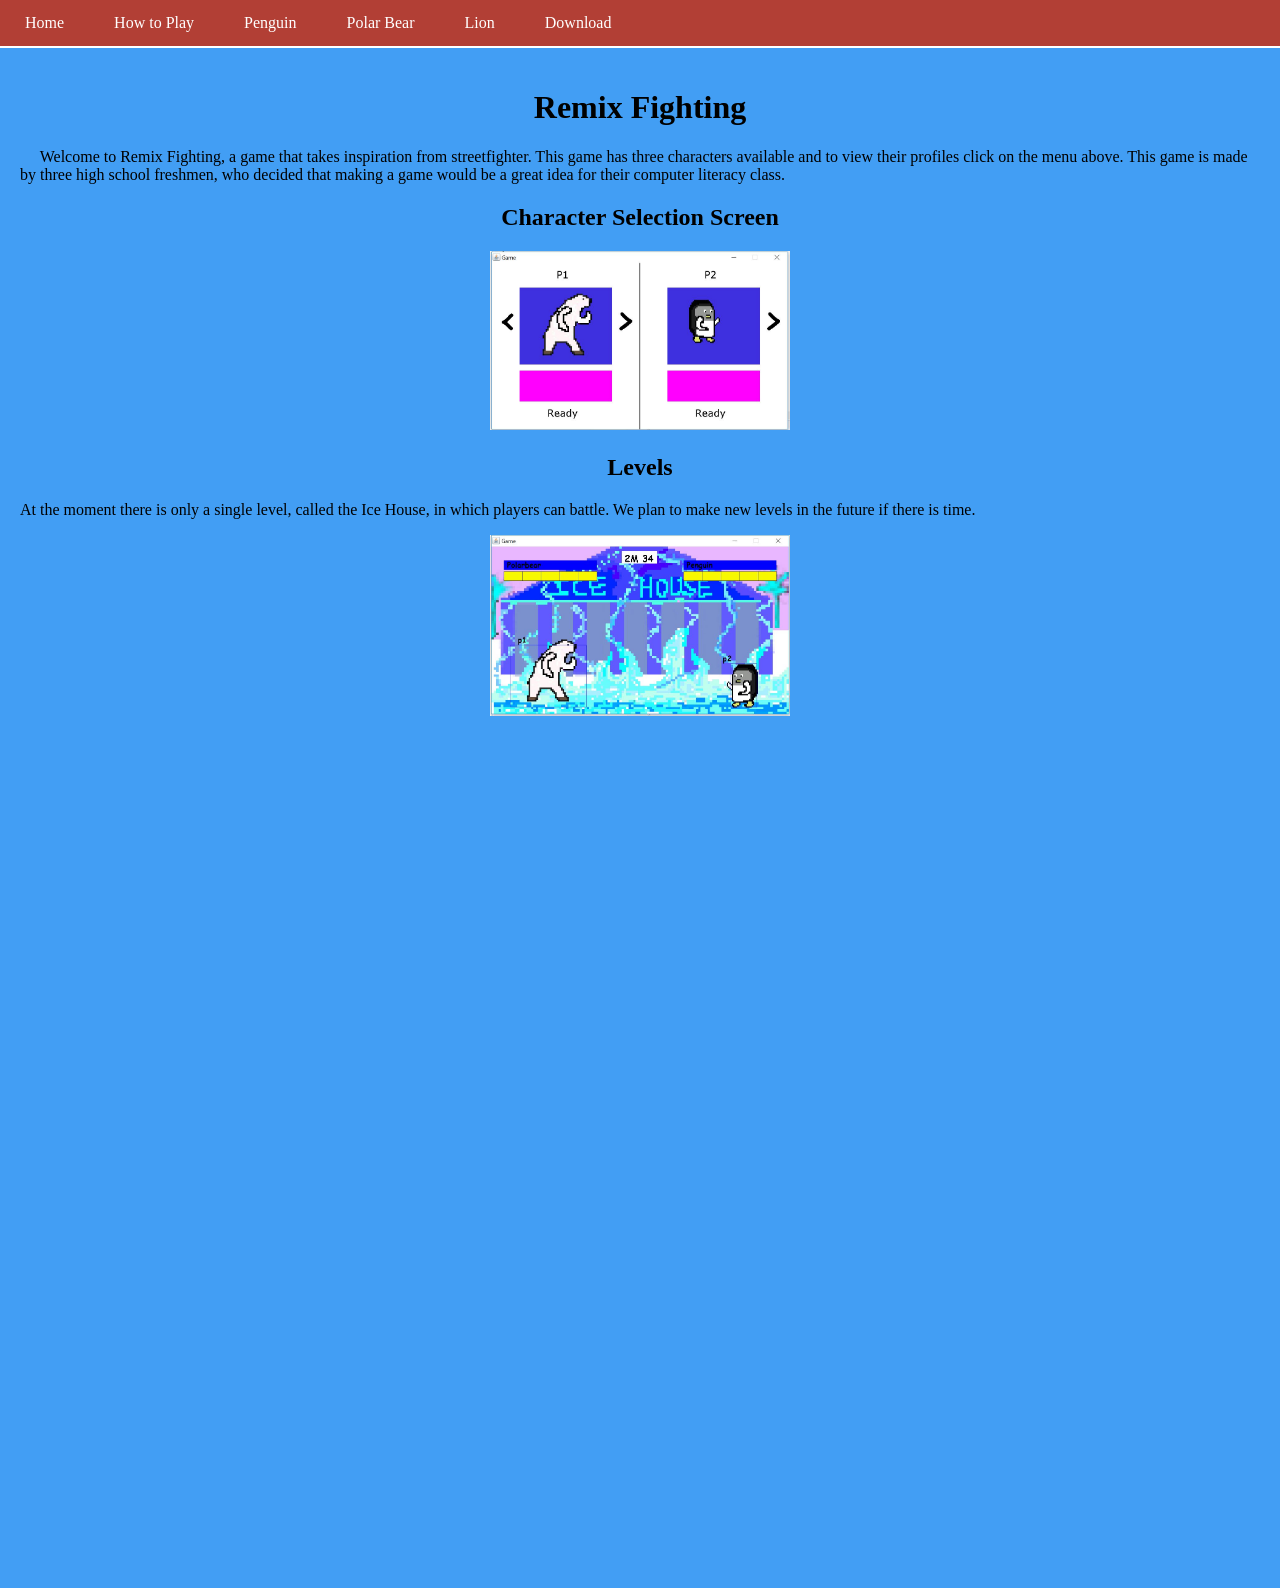
<file: docs/index.html>
<!DOCTYPE html>
<html>
<head>

<title> Remix Fighting</title>
<link rel="stylesheet" href="restyle.css">

</head>
<body>

<<ul>
  <li><a href="index.html">Home</a></li>
  <li><a href="Play.html">How to Play</a></li>
  <li><a href="penguin.html">Penguin</a></li>
  <li><a href="bear.html">Polar Bear</a></li>
  <li><a href="lion.html">Lion</a></li>
  <li><a href="download.html">Download</a></li>
</ul>

<div style="padding:20px;margin-top:30px;background-color:#429ef4;height:1500px;">
<h1><center>Remix Fighting</center></h1>
&#8195; Welcome to Remix Fighting, a game that takes inspiration from streetfighter. This game has three characters available and to view their
profiles click on the menu above. This game is made by three high school freshmen, who decided that making a game would be a great idea for
their computer literacy class. 
<h2><center>Character Selection Screen</center></h2>

<center><img src="selection.jpg" width= 300 hight= 100></a></center>

<h2><center>Levels</center></h2>
At the moment there is only a single level, called the Ice House, in which players can battle. We plan to make new levels in the future if there is time. </p>
<center><img src="stage1.jpg" width= 300 hight= 100></a></center>


</p>
</div>

</body>
</html>
</file>
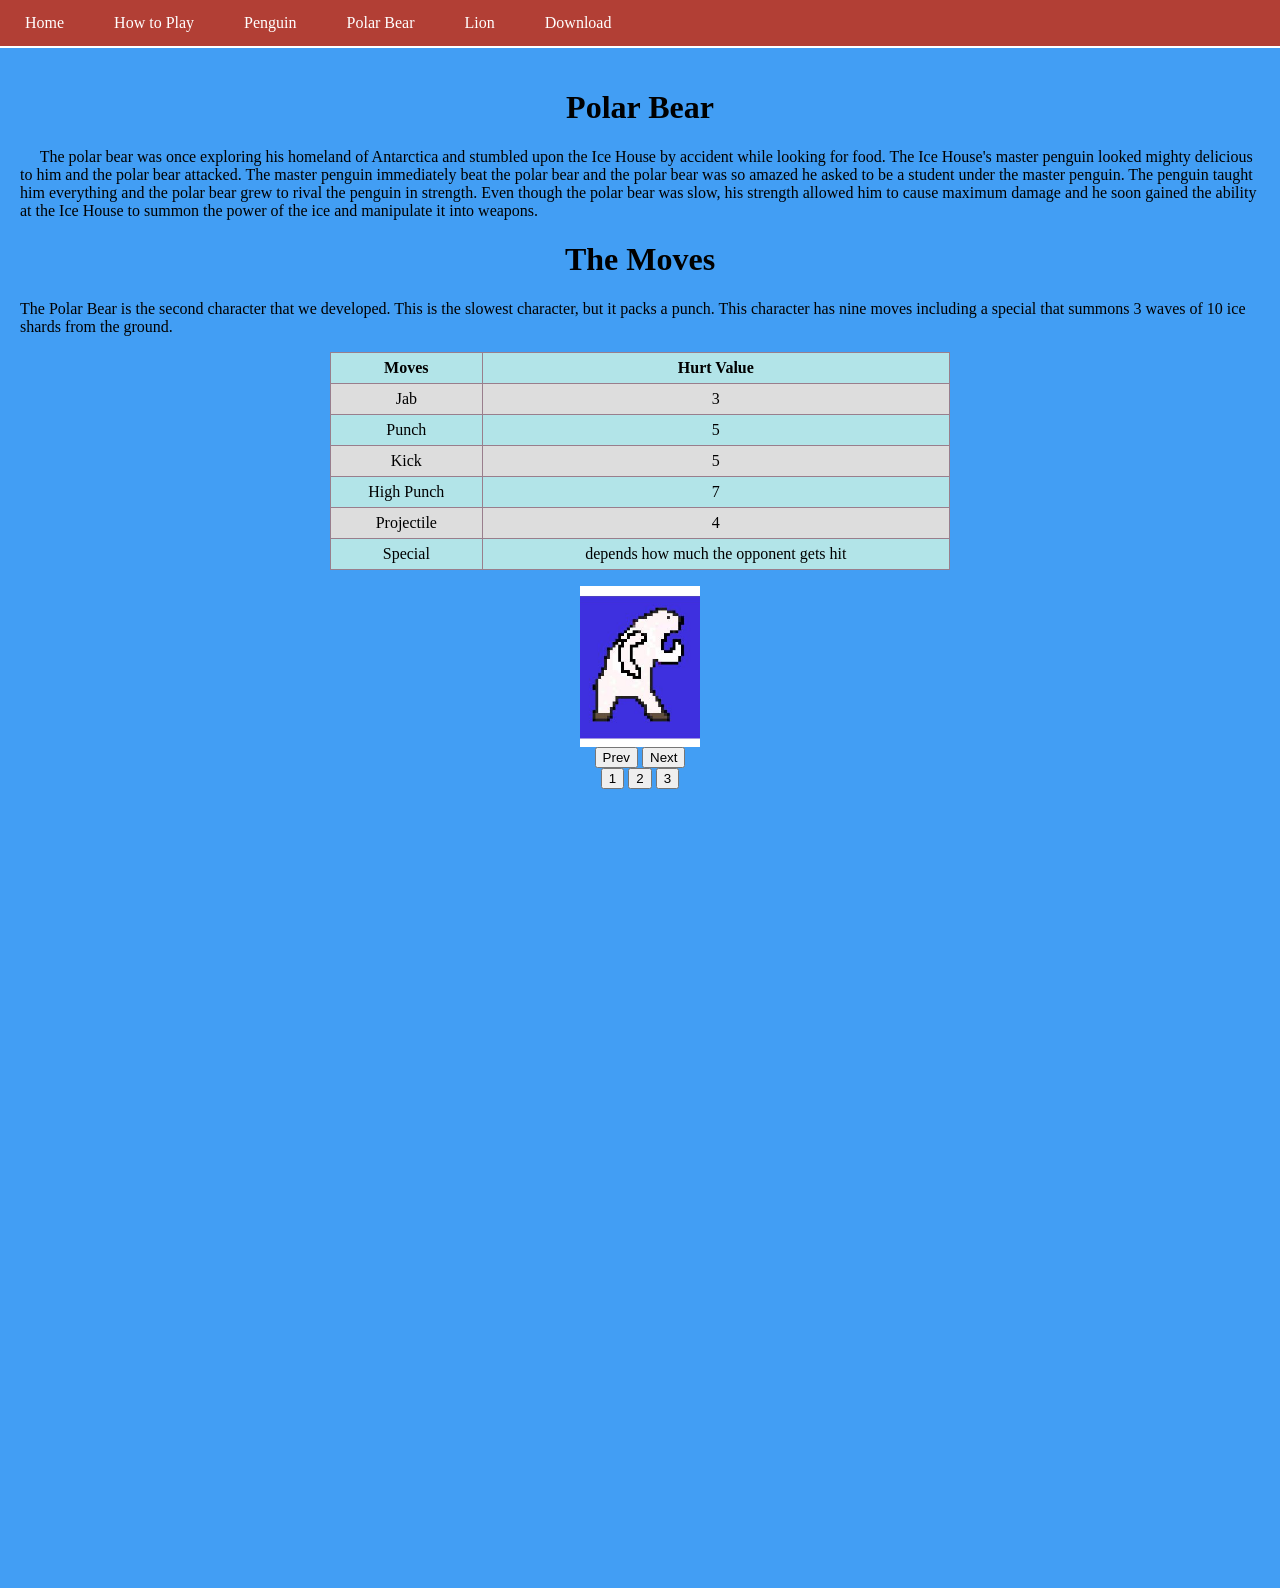
<file: docs/bear.html>
<!DOCTYPE html>
<html>
<head>

<title> Remix Fighting</title>
<meta name="viewport" content="width=device-width, initial-scale=1">

<link rel="stylesheet" href="restyle.css">
<style>
.mySlides {display:none}
table {
    font-family: Times New Roman, sans-serif;
    border-collapse: collapse;
    width: 50%;
	background-color:#b2e4e8;
	
}

td, th {
    border: 1px solid #997e8c;
    text-align: center;
    padding: 6px;
}

tr:nth-child(even) {
    background-color: #dddddd;
}
</style>
</head>
<body>

<<ul>
  <li><a href="index.html">Home</a></li>
  <li><a href="Play.html">How to Play</a></li>
  <li><a href="penguin.html">Penguin</a></li>
  <li><a href="bear.html">Polar Bear</a></li>
  <li><a href="lion.html">Lion</a></li>
  <li><a href="download.html">Download</a></li>
</ul>

<div style="padding:20px;margin-top:30px;background-color:#429ef4;height:1500px;">
<h1><center>Polar Bear</center></h1>
&#8195; The polar bear was once exploring his homeland of Antarctica and stumbled upon the Ice House by accident while looking for food. 
The Ice House's master penguin looked mighty delicious to him and the polar bear attacked. The master penguin immediately beat the polar bear and the 
polar bear was so amazed he asked to be a student under the master penguin. The penguin taught him everything and the polar bear grew to rival the penguin
in strength. Even though the polar bear was slow, his strength allowed him to cause maximum damage and he soon gained the ability at the Ice House to summon
the power of the ice and manipulate it into weapons.
<h1><center> The Moves </h1></center>
The Polar Bear is the second character that we developed. This is the slowest character, but it packs a punch. This character has nine
moves including a special that summons 3 waves of 10 ice shards from the ground.
<p>
<center>
<table >
<tr>
	<th>Moves</th>
	<th> Hurt Value</th>
</tr>
<tr>
	<td>Jab
	<td>3
</tr><tr>
	<td>Punch
	<td>5
</tr><tr>
	<td>Kick
	<td>5
</tr><tr>
	<td>High Punch
	<td>7
</tr><tr>
	<td>Projectile
	<td>4
</tr><tr>
	<td>Special
	<td> depends how much the opponent gets hit
</tr>
</p>	
	
</table>
</center>
<center>
<p>
<div class="w3-container" align = "center">
  

<div class="w3-content" style="max-width:800px">
  <img class="mySlides" src="polarbear.jpg" style ="width:15%">
  <img class="mySlides" src="polarpunch.jpg" style="width:15%">
  <img class="mySlides" src="polarkick.jpg" style="width:15%">
</div>

<div class="w3-center">
  <div class="w3-section">
    <button class="w3-btn" onclick="plusDivs(-1)">Prev</button>
    <button class="w3-btn" onclick="plusDivs(1)">Next</button>
  </div>
  <button class="w3-btn demo" onclick="currentDiv(1)">1</button>
  <button class="w3-btn demo" onclick="currentDiv(2)">2</button>
  <button class="w3-btn demo" onclick="currentDiv(3)">3</button>
</div>
</center>

<script>
var slideIndex = 1;
showDivs(slideIndex);

function plusDivs(n) {
  showDivs(slideIndex += n);
}

function currentDiv(n) {
  showDivs(slideIndex = n);
}

function showDivs(n) {
  var i;
  var x = document.getElementsByClassName("mySlides");
  var dots = document.getElementsByClassName("demo");
  if (n > x.length) {slideIndex = 1}
  if (n < 1) {slideIndex = x.length}
  for (i = 0; i < x.length; i++) {
     x[i].style.display = "none";
  }
  for (i = 0; i < dots.length; i++) {
     dots[i].className = dots[i].className.replace(" w3-red", "");
  }
  x[slideIndex-1].style.display = "block";
  dots[slideIndex-1].className += " w3-red";
}
</script>


</p>
</div>

</body>
</html>
</file>
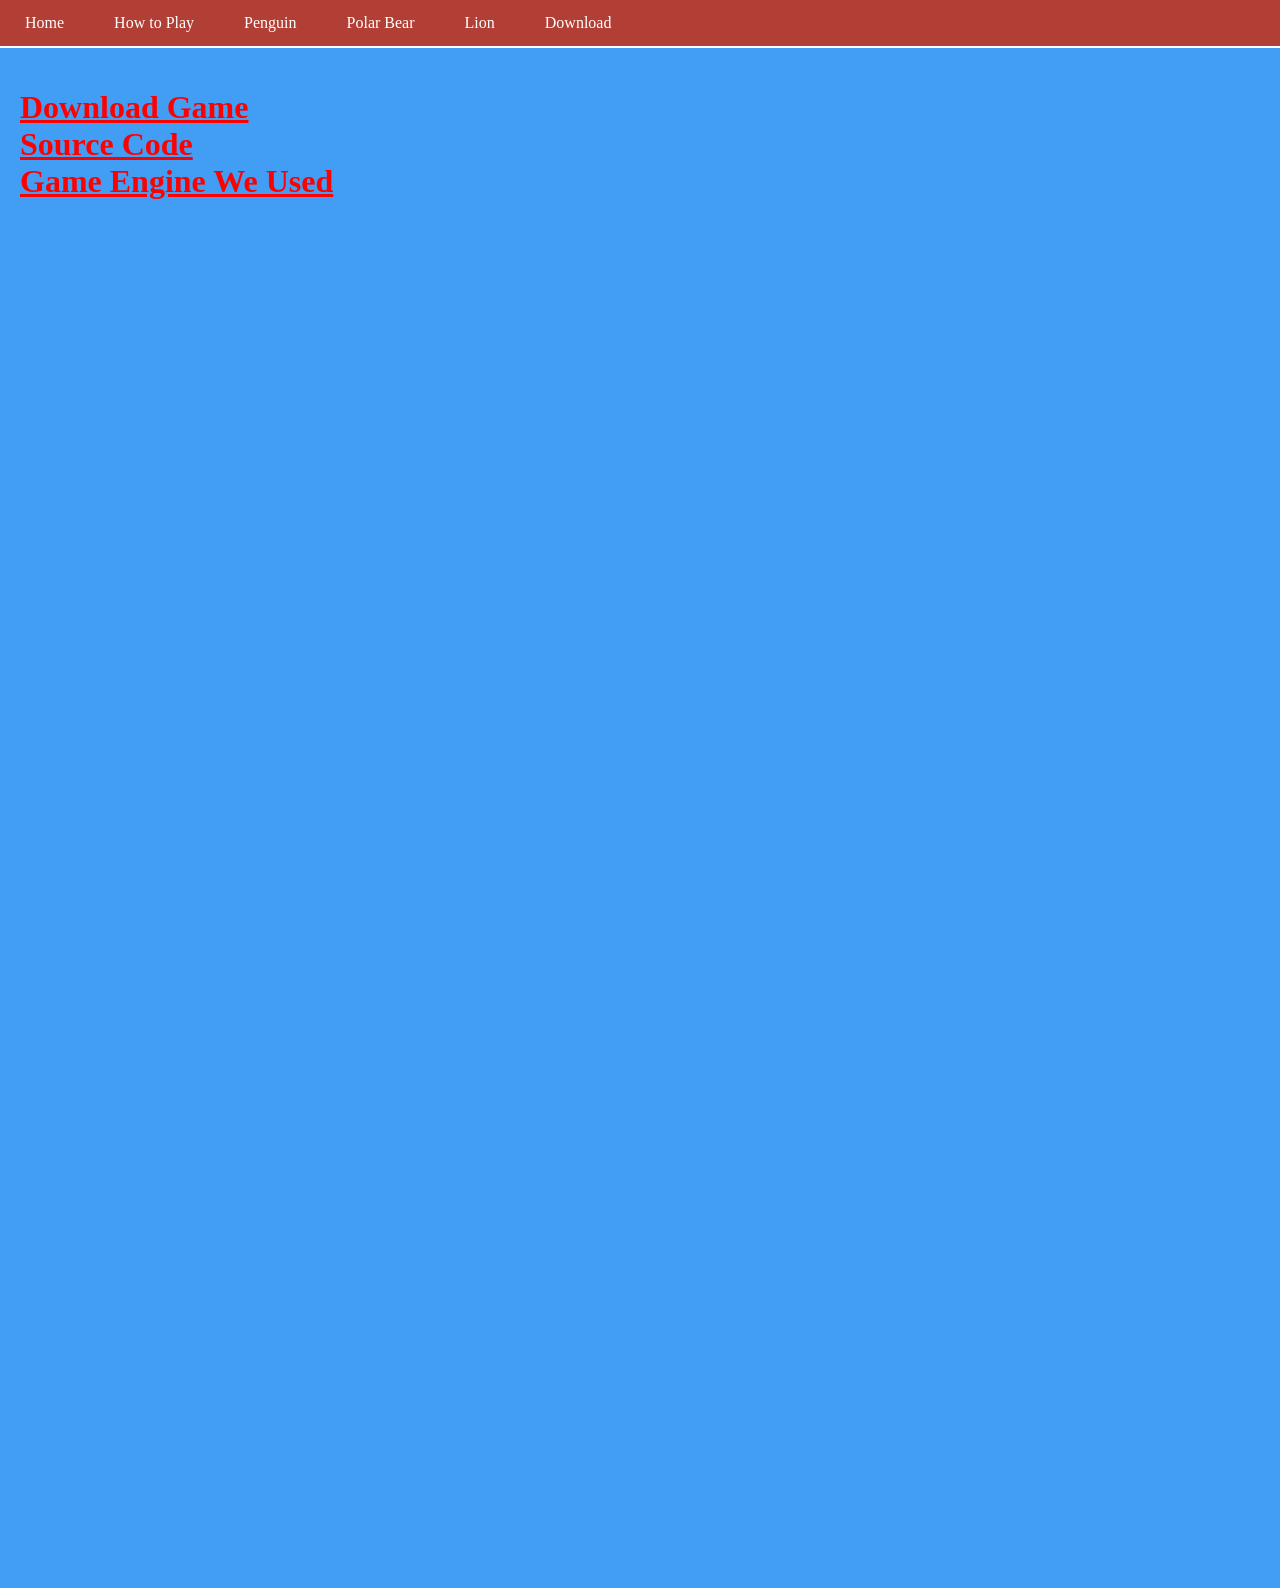
<file: docs/download.html>
<!DOCTYPE html>
<html>
<head>

<title> Remix Fighting</title>
<meta name="viewport" content="width=device-width, initial-scale=1">

<link rel="stylesheet" href="restyle.css">
<style>
.mySlides {display:none}
table {
    font-family: Times New Roman, sans-serif;
    border-collapse: collapse;
    width: 50%;
	background-color:#b2e4e8;
}

td, th {
    border: 1px solid #997e8c;
    text-align: center;
    padding: 6px;
}

tr:nth-child(even) {
    background-color: #dddddd;
}
</style>
</head>
<body>

<<ul>
  <li><a href="index.html">Home</a></li>
  <li><a href="Play.html">How to Play</a></li>
  <li><a href="penguin.html">Penguin</a></li>
  <li><a href="bear.html">Polar Bear</a></li>
  <li><a href="lion.html">Lion</a></li>
  <li><a href="download.html">Download</a></li>
</ul>
<div style="padding:20px;margin-top:30px;background-color:#429ef4;height:1500px;">
<h1><a href="./RemixFighting.jar" style="Color:red">Download Game</a><br>
<a href="http://www.github.com/gemeln/Remixfighting"style="Color:red">Source Code</a><br>
<a href="http://www.github.com/windows94/neon2dengine"style="Color:red">Game Engine We Used</a>
</h1>


</div>



</body>
</html>
</file>
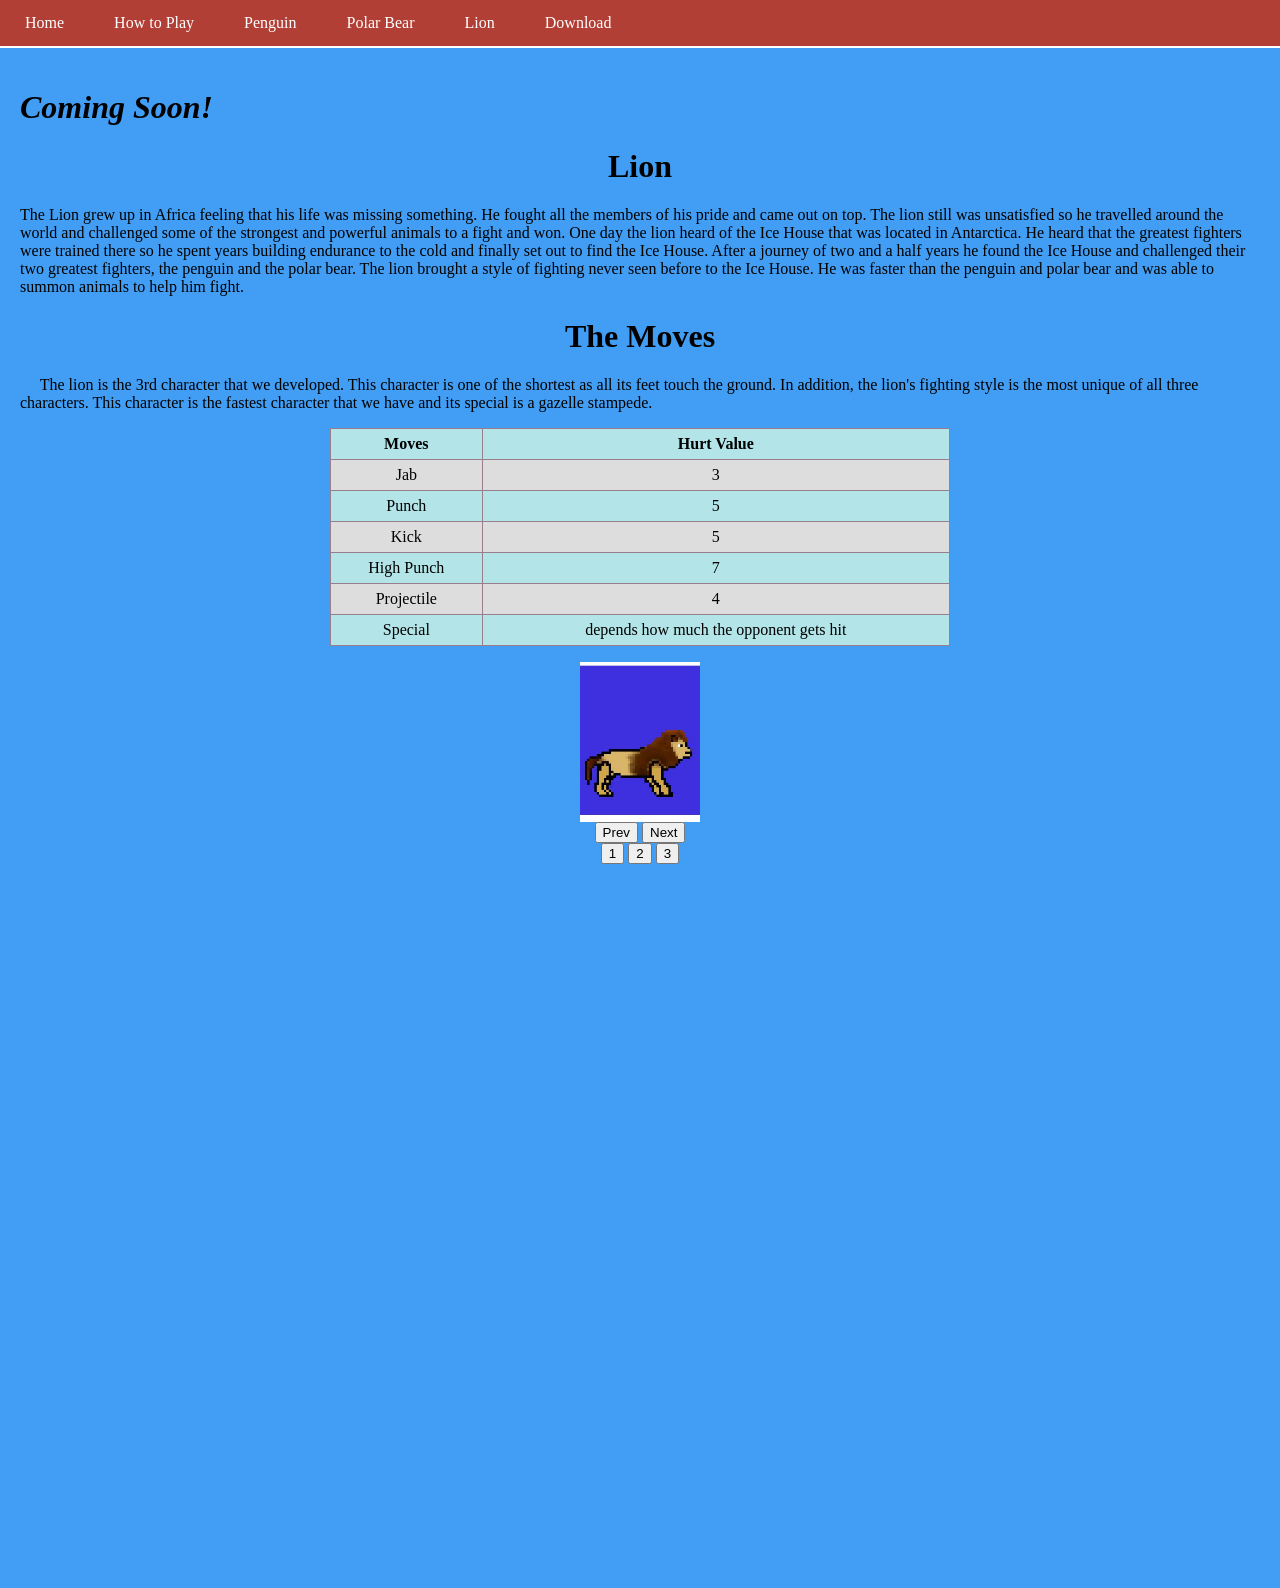
<file: docs/lion.html>
<!DOCTYPE html>
<html>
<head>

<title> Remix Fighting</title>
<meta name="viewport" content="width=device-width, initial-scale=1">

<link rel="stylesheet" href="restyle.css">
<style>
.mySlides {display:none}
table {
    font-family: Times New Roman, sans-serif;
    border-collapse: collapse;
    width: 50%;
	background-color:#b2e4e8;
}

td, th {
    border: 1px solid #997e8c;
    text-align: center;
    padding: 6px;
}

tr:nth-child(even) {
    background-color: #dddddd;
}
</style>
</head>
<body>

<<ul>
  <li><a href="index.html">Home</a></li>
  <li><a href="Play.html">How to Play</a></li>
  <li><a href="penguin.html">Penguin</a></li>
  <li><a href="bear.html">Polar Bear</a></li>
  <li><a href="lion.html">Lion</a></li>
  <li><a href="download.html">Download</a></li>
</ul>

<div style="padding:20px;margin-top:30px;background-color:#429ef4;height:1500px;">
<h1><b><i> <font face =  " century gothic">Coming Soon! </h1></b></i></font>
<h1><center> Lion</center></h1>
The Lion grew up in Africa feeling that his life was missing something. He fought all the members of his pride and came out on top. The lion still was
unsatisfied so he travelled around the world and challenged some of the strongest and powerful animals to a fight and won. One day the lion heard of
the Ice House that was located in Antarctica. He heard that the greatest fighters were trained there so he spent years building endurance to the cold and finally
set out to find the Ice House. After a journey of two and a half years he found the Ice House and challenged their two greatest fighters, the penguin and
the polar bear. The lion brought a style of fighting never seen before to the Ice House. He was faster than the penguin and polar bear and was able to
summon animals to help him fight. 
<h1><center>The Moves </h1></center>
&#8195; The lion is the 3rd character that we developed. This character is one of the shortest as all its feet touch the ground. 
In addition, the lion's fighting style is the most unique of all three characters. 
This character is the fastest character that we have and its special is a gazelle stampede.
<p>
<center>
<table >
<tr>
	<th>Moves</th>
	<th> Hurt Value</th>
</tr>
<tr>
	<td>Jab
	<td>3
</tr><tr>
	<td>Punch
	<td>5
</tr><tr>
	<td>Kick
	<td>5
</tr><tr>
	<td>High Punch
	<td>7
</tr><tr>
	<td>Projectile
	<td>4
</tr><tr>
	<td>Special
	<td> depends how much the opponent gets hit
</tr>
</p>	
	
</table>
</center>
<p>

<div class="w3-container" align = "center">
  

<div class="w3-content" style="max-width:800px">
  <img class="mySlides" src="lion.jpg" style ="width:15%">
  <img class="mySlides" src="lionpunch.jpg" style="width:15%">
  <img class="mySlides" src="lionjump.jpg" style="width:15%">
</div>

<div class="w3-center">
  <div class="w3-section">
    <button class="w3-btn" onclick="plusDivs(-1)">Prev</button>
    <button class="w3-btn" onclick="plusDivs(1)">Next</button>
  </div>
  <button class="w3-btn demo" onclick="currentDiv(1)">1</button>
  <button class="w3-btn demo" onclick="currentDiv(2)">2</button>
  <button class="w3-btn demo" onclick="currentDiv(3)">3</button>
</div>
</center>

<script>
var slideIndex = 1;
showDivs(slideIndex);

function plusDivs(n) {
  showDivs(slideIndex += n);
}

function currentDiv(n) {
  showDivs(slideIndex = n);
}

function showDivs(n) {
  var i;
  var x = document.getElementsByClassName("mySlides");
  var dots = document.getElementsByClassName("demo");
  if (n > x.length) {slideIndex = 1}
  if (n < 1) {slideIndex = x.length}
  for (i = 0; i < x.length; i++) {
     x[i].style.display = "none";
  }
  for (i = 0; i < dots.length; i++) {
     dots[i].className = dots[i].className.replace(" w3-red", "");
  }
  x[slideIndex-1].style.display = "block";
  dots[slideIndex-1].className += " w3-red";
}
</script>


</p>
</div>

</body>
</html>
</file>
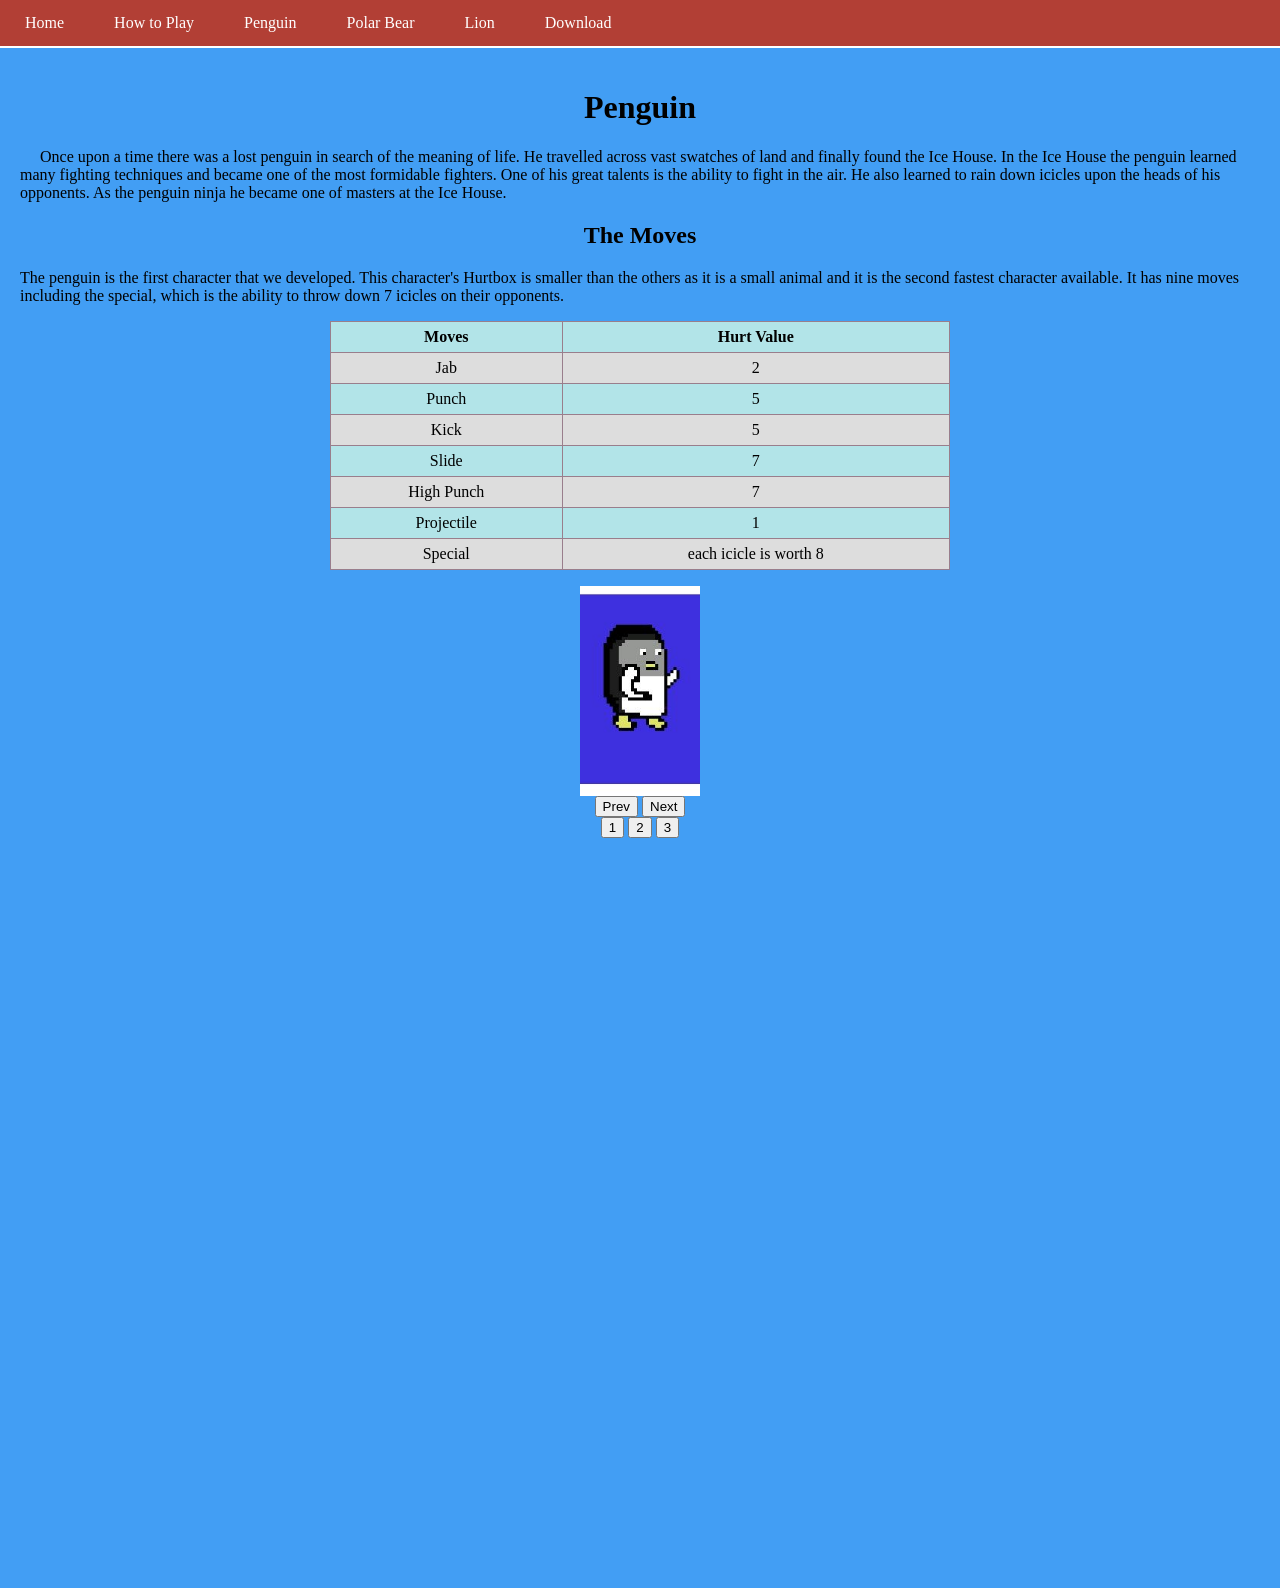
<file: docs/penguin.html>
<!DOCTYPE html>
<html>
<head>

<title> Remix Fighting</title>
<meta name="viewport" content="width=device-width, initial-scale=1">

<link rel="stylesheet" href="restyle.css">
<style>
.mySlides {display:none}
table{
    font-family: Times New Roman, sans-serif;
    border-collapse: collapse;
    width: 50%;
	background-color: #b2e4e8;
}

td, th {
    border: 1px solid #997e8c;
    text-align: center;
    padding: 6px;
}

tr:nth-child(even) {
    background-color: #dddddd;
}

</style>
</head>
<body>

<<ul>
  <li><a href="index.html">Home</a></li>
  <li><a href="Play.html">How to Play</a></li>
  <li><a href="penguin.html">Penguin</a></li>
  <li><a href="bear.html">Polar Bear</a></li>
  <li><a href="lion.html">Lion</a></li>
  <li><a href="download.html">Download</a></li>
</ul>

<div style="padding:20px;margin-top:30px;background-color:#429ef4;height:1500px;">
<h1><center>Penguin</center></h1>
<p> &#8195; Once upon a time there was a lost penguin in search of the meaning of life. He travelled across vast swatches of land and finally found the Ice House.
In the Ice House the penguin learned many fighting techniques and became one of the most formidable fighters. One of his great talents is the ability
to fight in the air.
He also learned to rain down icicles upon the heads of his opponents. As the penguin ninja he became one of masters at the Ice House.</tr></table>
<h2><center> The Moves </h2></center>
 The penguin is the first character that we developed. This character's Hurtbox is smaller than the others as it is a small animal and
it is the second fastest character available. It has nine moves including the special, which is the ability to throw down 7 icicles on their opponents.
<p>
<center>

<table id="2">
<tr>
	<th>Moves</th>
	<th> Hurt Value</th>
	</tr>
<tr>
	<td>Jab
	<td>2
</tr><tr>
	<td>Punch
	<td>5
</tr><tr>
	<td>Kick
	<td>5
</tr><tr>
	<td>Slide
	<td>7
</tr><tr>
	<td>High Punch
	<td>7
</tr><tr>
	<td>Projectile
	<td>1
</tr><tr>
	<td>Special
	<td> each icicle is worth 8
</tr>
</p>	
	
</table>
</center>
<p>

<div class="w3-container" align = "center">
  

<div class="w3-content" style="max-width:800px">
  <img class="mySlides" src="penguin.jpg" style ="width:15%">
  <img class="mySlides" src="fall1.jpg" style="width:15%">
  <img class="mySlides" src="jump.jpg" style="width:15%">
</div>

<div class="w3-center">
  <div class="w3-section">
    <button class="w3-btn" onclick="plusDivs(-1)">Prev</button>
    <button class="w3-btn" onclick="plusDivs(1)">Next</button>
  </div>
  <button class="w3-btn demo" onclick="currentDiv(1)">1</button>
  <button class="w3-btn demo" onclick="currentDiv(2)">2</button>
  <button class="w3-btn demo" onclick="currentDiv(3)">3</button>
</div>
</center>

<script>
var slideIndex = 1;
showDivs(slideIndex);

function plusDivs(n) {
  showDivs(slideIndex += n);
}

function currentDiv(n) {
  showDivs(slideIndex = n);
}

function showDivs(n) {
  var i;
  var x = document.getElementsByClassName("mySlides");
  var dots = document.getElementsByClassName("demo");
  if (n > x.length) {slideIndex = 1}
  if (n < 1) {slideIndex = x.length}
  for (i = 0; i < x.length; i++) {
     x[i].style.display = "none";
  }
  for (i = 0; i < dots.length; i++) {
     dots[i].className = dots[i].className.replace(" w3-red", "");
  }
  x[slideIndex-1].style.display = "block";
  dots[slideIndex-1].className += " w3-red";
}
</script>


</p>
</div>

</body>
</html>
</file>
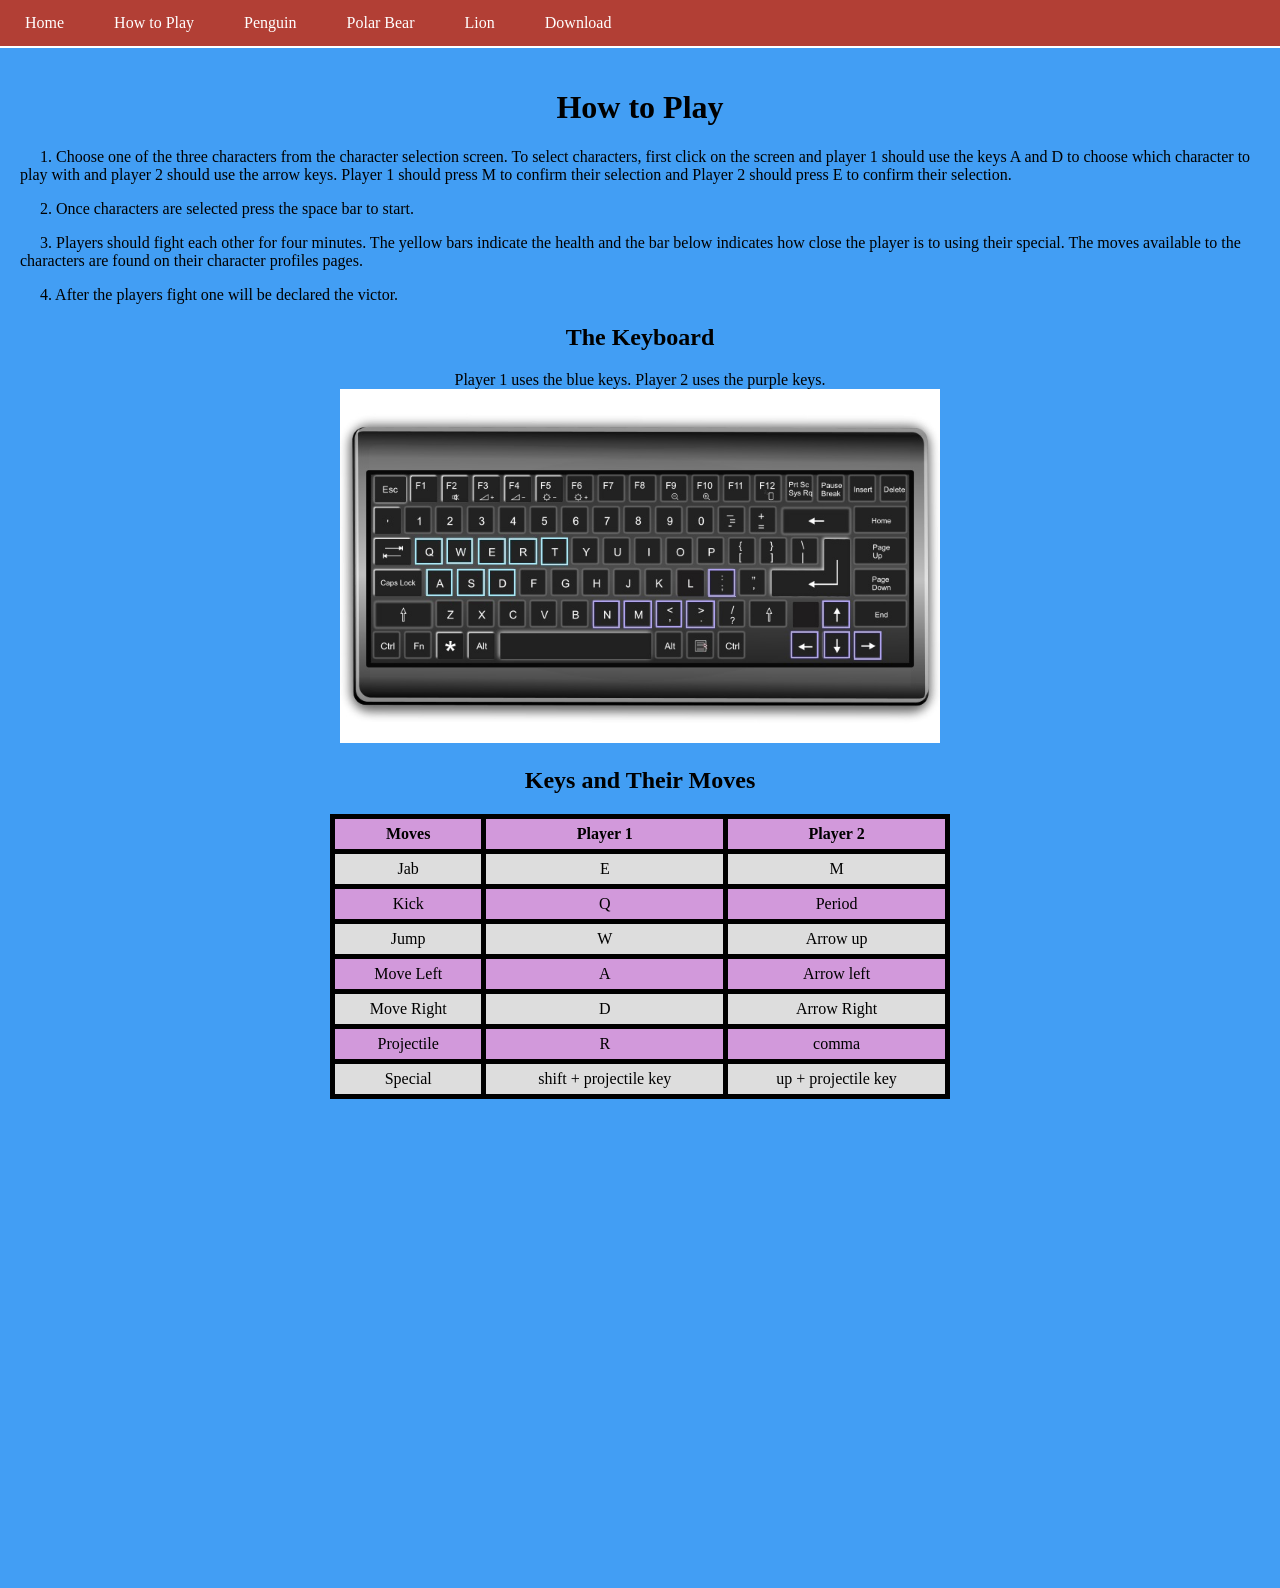
<file: docs/Play.html>
<!DOCTYPE html>
<html>
<head>

<title> Remix Fighting</title>
<link rel="stylesheet" href="restyle.css">
<style>
table {
    font-family: Times New Roman, sans-serif;
    border-collapse: collapse;
    width: 50%;
}

td, th {
    border: 5px solid #000000;
    text-align: center;
    padding: 6px;
}

tr:nth-child(even) {
    background-color: #dddddd;
}
tr:nth-child(odd) {
    background-color: #d299db;
}

</style>
</head>
<body>

<<ul>
  <li><a href="index.html">Home</a></li>
  <li><a href="Play.html">How to Play</a></li>
  <li><a href="penguin.html">Penguin</a></li>
  <li><a href="bear.html">Polar Bear</a></li>
  <li><a href="lion.html">Lion</a></li>
  <li><a href="download.html">Download</a></li>
</ul>

<div style="padding:20px;margin-top:30px;background-color:#429ef4;height:1500px;">
<h1><center>How to Play</center></h1>
&#8195; 
1. Choose one of the three characters from the character selection screen. To select characters, first click on the screen and player 1 should use the keys A and D
to choose which character to play with and player 2 should use the arrow keys. Player 1 should press M to confirm their selection and Player 2 should
press E to confirm their selection.
<p>&#8195; 2. Once characters are selected press the space bar to start.
<p>&#8195; 3. Players should fight each other for four minutes. The yellow bars indicate the health and the bar below indicates
 how close the player is to using their special.
The moves available to the characters are found on their character profiles pages.
<p>&#8195; 4. After the players fight one will be declared the victor.
<center>
<table>
<tr>
	<th>Moves</th>
	<th>Player 1</th>
	<th>Player 2 </th>
</tr>

<tr>
	<td>Jab
	<td> E
	<td> M
</tr><tr>
	<td>Kick
	<td> Q
	<td> Period
</tr><tr>
	<td>Jump
	<td> W
	<td> Arrow up
</tr><tr> 
	<td>Move Left
	<td> A
	<td> Arrow left
</tr><tr> 
	<td>Move Right
	<td> D
	<td> Arrow Right
</tr><tr>
	<td>Projectile
	<td> R
	<td> comma
</tr><tr>
	<td>Special
	<td>shift + projectile key
	<td>up + projectile key
</tr>
</center>

<center><h2> The Keyboard</h2></center>
<center>Player 1 uses the blue keys. Player 2 uses the purple keys.</center>
<center><img src="keyboard4.jpg" width= 600 hight= 200></center>

<center><h2>Keys and Their Moves</h2></center>
</p>
</div>

</body>
</html>
</file>
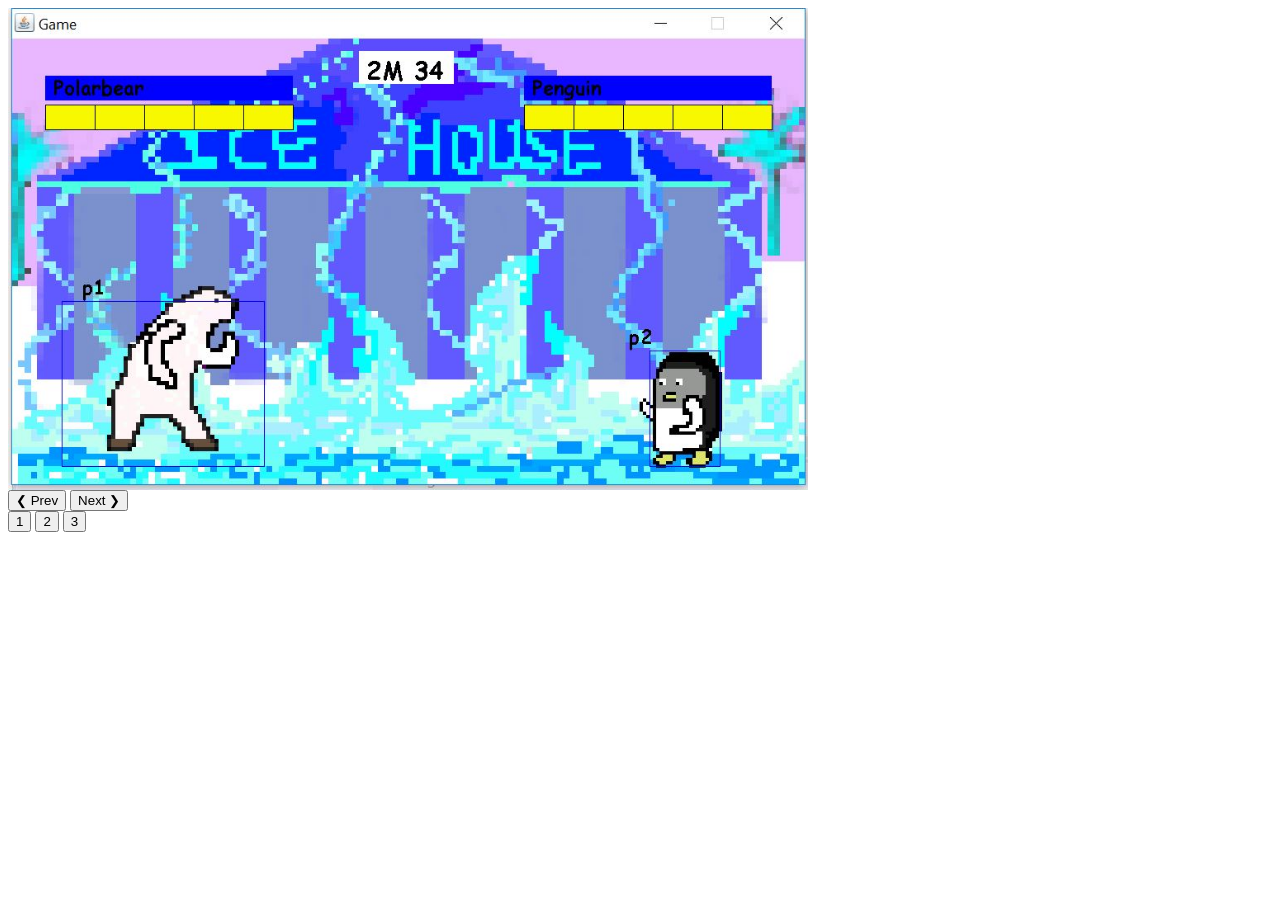
<file: docs/randomstuff.html>
<!DOCTYPE html>
<html>
<title>W3.CSS</title>
<meta name="viewport" content="width=device-width, initial-scale=1">
<link rel="stylesheet" href="http://www.w3schools.com/lib/w3.css">
<style>
.mySlides {display:none}
</style>
<body>

<div class="w3-container">
  

<div class="w3-content" style="max-width:800px">
  <img class="mySlides" src="stage1.jpg" style="width:100%">
  <img class="mySlides" src="stage1.jpg" style="width:100%">
  <img class="mySlides" src="stage1.jpg" style="width:100%">
</div>

<div class="w3-center">
  <div class="w3-section">
    <button class="w3-btn" onclick="plusDivs(-1)">❮ Prev</button>
    <button class="w3-btn" onclick="plusDivs(1)">Next ❯</button>
  </div>
  <button class="w3-btn demo" onclick="currentDiv(1)">1</button>
  <button class="w3-btn demo" onclick="currentDiv(2)">2</button>
  <button class="w3-btn demo" onclick="currentDiv(3)">3</button>
</div>

<script>
var slideIndex = 1;
showDivs(slideIndex);

function plusDivs(n) {
  showDivs(slideIndex += n);
}

function currentDiv(n) {
  showDivs(slideIndex = n);
}

function showDivs(n) {
  var i;
  var x = document.getElementsByClassName("mySlides");
  var dots = document.getElementsByClassName("demo");
  if (n > x.length) {slideIndex = 1}
  if (n < 1) {slideIndex = x.length}
  for (i = 0; i < x.length; i++) {
     x[i].style.display = "none";
  }
  for (i = 0; i < dots.length; i++) {
     dots[i].className = dots[i].className.replace(" w3-red", "");
  }
  x[slideIndex-1].style.display = "block";
  dots[slideIndex-1].className += " w3-red";
}
</script>

</body>
</html>
</file>
<file: docs/restyle.css>
body {margin:0;}

ul {
    list-style-type: none;
    margin: 0;
    padding: 0;
    overflow: hidden;
    background-color: #b23f35;
    position: fixed;
    top: 0;
    width: 100%;
}

li {
	display: inline;
    float: left;
}

li a {
    display: block;
    color: white;
    text-align: #432fa8;
    padding: 14px 25px;
    text-decoration: none;
}

li a:hover:not(.active) {
    background-color: #2f6fa8;
}

.active {
    background-color: #2f6fa8;
}
</file>
